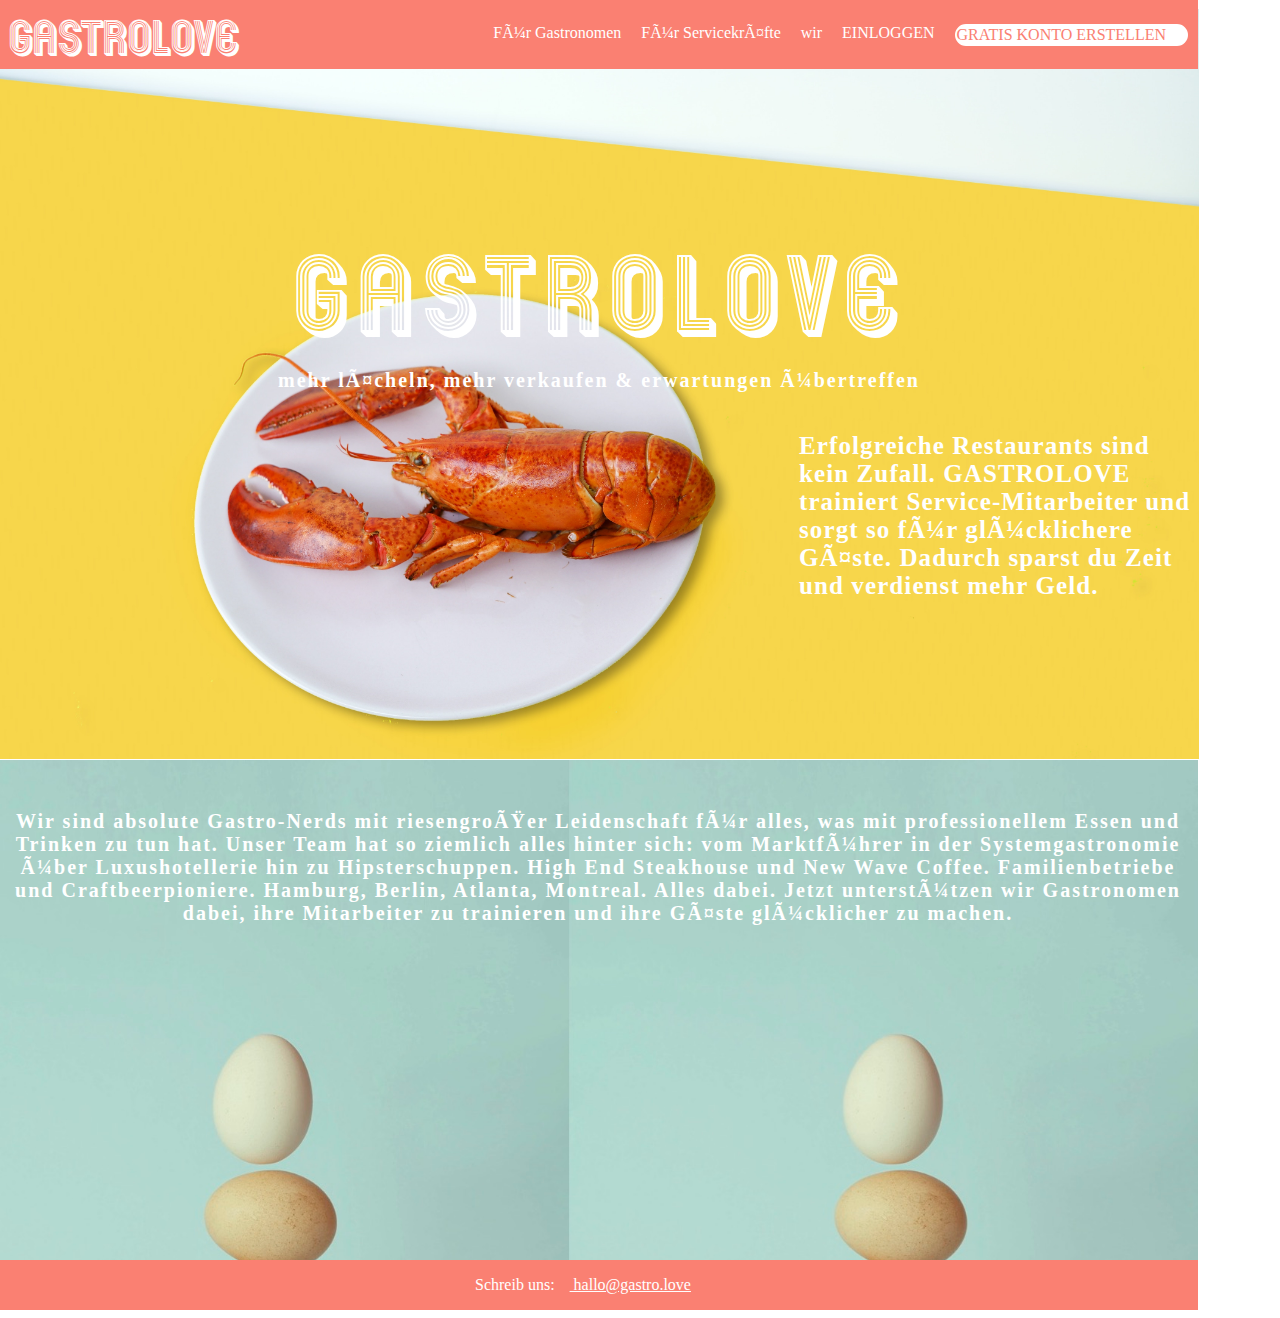
<file: index.html>
<!DOCTYPE html>
<html lang="en" dir="ltr">
  <head>
    <link href="./resources/index.css" type="text/css" rel="stylesheet" >
    <title>GASTROLOVE</title>
<!-- insert google console code here -->

    <link rel="shortcut icon" type="image/png" href="./resources/images/betterfavicon.png"/>
  </head>

  <body>
    <header>
      <div id=logo-small>
        <a href="#top">GASTROLOVE</a>
      </div>
      <nav>
        <span><a href="./gastronomen.html">Für Gastronomen</a></span>
        <span><a href="./service.html">Für Servicekräfte</a></span>
        <span><a href="#wir">wir</a></span>
        <span><a href="#poop">EINLOGGEN</a></span>
        <span id="button"><a href="./signup.html">GRATIS KONTO ERSTELLEN</a></span>
      </nav>
    </header>

  <div class="lobster_background" id="top">
    <h1 class="logo">GASTROLOVE</h1>
    <h2 class="greeting">mehr lächeln, mehr verkaufen & erwartungen übertreffen</h2>
    <div class="zufall">
      <span>Erfolgreiche Restaurants sind kein Zufall. GASTROLOVE trainiert Service-Mitarbeiter und sorgt so für glücklichere Gäste. Dadurch sparst du Zeit und verdienst mehr Geld.</span>
    </div>
  </div>

  <div id="wir">
    <p id="wir">Wir sind absolute Gastro-Nerds mit riesengroßer Leidenschaft für alles, was mit professionellem Essen und Trinken zu tun hat. Unser Team hat so ziemlich alles hinter sich: vom Marktführer in der Systemgastronomie über Luxushotellerie hin zu Hipsterschuppen. High End Steakhouse und New Wave Coffee. Familienbetriebe und Craftbeerpioniere.
    Hamburg, Berlin, Atlanta, Montreal. Alles dabei. Jetzt unterstützen wir Gastronomen dabei, ihre Mitarbeiter zu trainieren und ihre Gäste glücklicher zu machen.</p>
  </div>

  <footer>
    <nav>
      <span>Schreib uns:<span class="email"><a href="blah"> hallo@gastro.love</a></span></span>
    </nav>
    <!--Start Cookie Script-->
    <script type="text/javascript" charset="UTF-8" src="http://chs03.cookie-script.com/s/27cefa235107803d5198e29e8401ab6f.js"></script>
    <!--End Cookie Script-->
  </footer>

  </body>
</html>
</file>
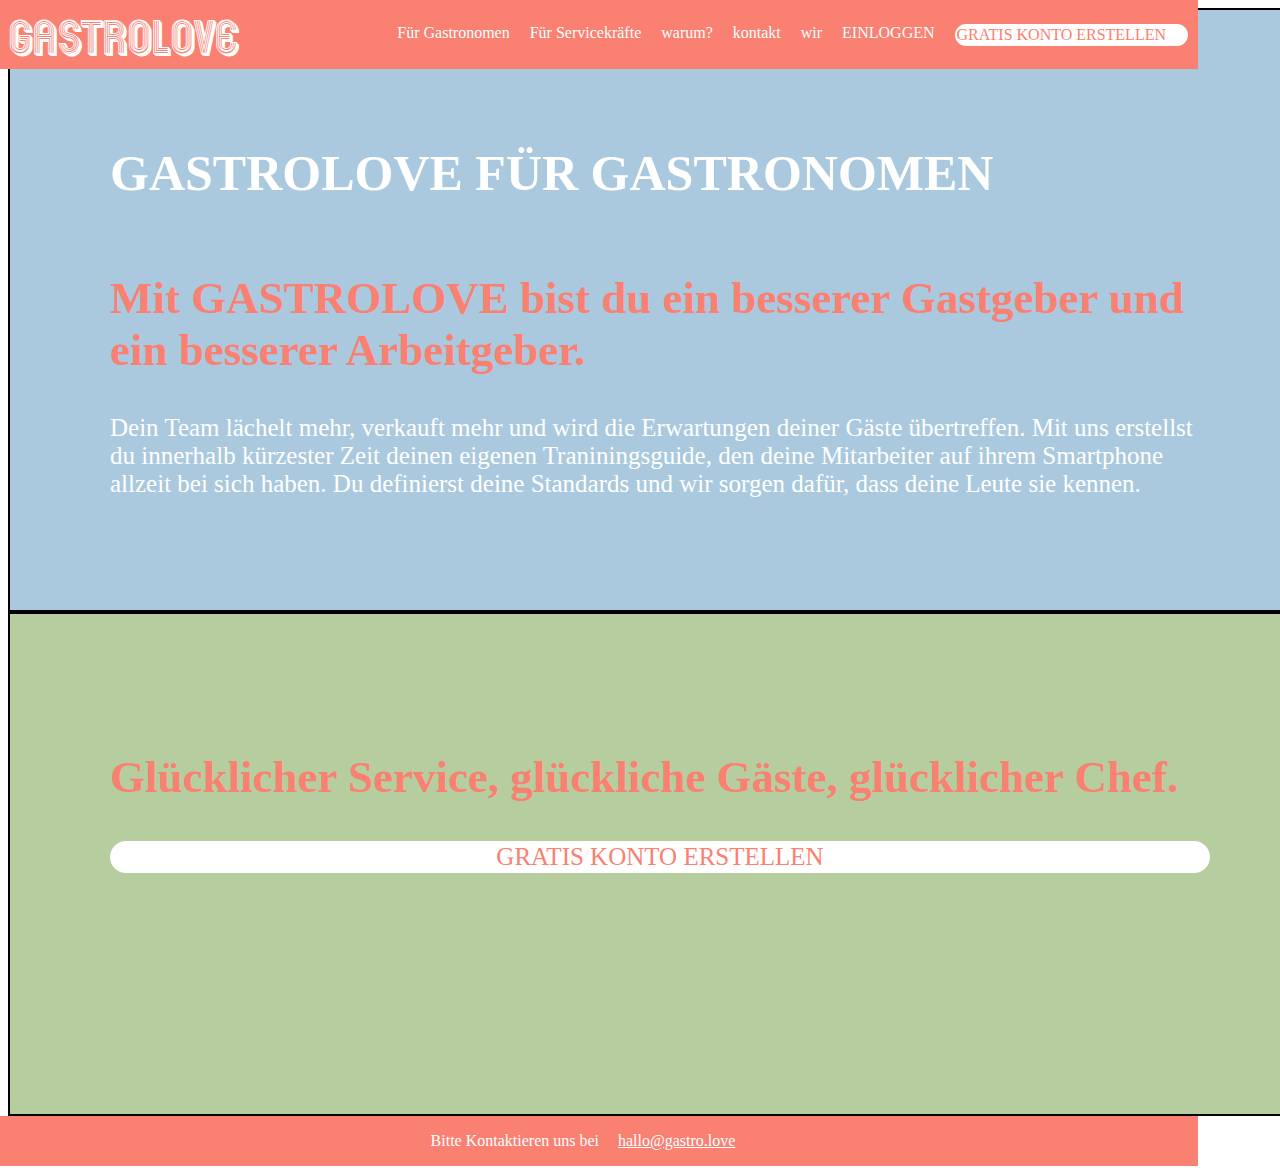
<file: gastronomen.html>
<!DOCTYPE html>
<html lang="en" dir="ltr">
  <head>
    <title>WARUM</title>
    <link href="./resources/index.css" type="text/css" rel="stylesheet" >
  </head>

  <body>
    <header>
      <div id=logo-small>
        <a href="./index.html">GASTROLOVE</a>
      </div>
      <nav>
        <span><a href="./gastronomen.html">Für Gastronomen</a></span>
        <span><a href="./service.html">Für Servicekräfte</a></span>
        <span><a href="#warum">warum?</a></span>
        <span><a href="#email">kontakt</a></span>
        <span><a href="#wir">wir</a></span>
        <span><a href="#poop">EINLOGGEN</a></span>
        <span id="button"><a href="./signup.html">GRATIS KONTO ERSTELLEN</a></span>
      </nav>
    </header>


    <main>
      <div class="service blue box">
        <h1>GASTROLOVE FÜR GASTRONOMEN</h1>
        <h2>Mit GASTROLOVE bist du ein besserer Gastgeber und ein besserer Arbeitgeber.</h2>
        <span>Dein Team lächelt mehr, verkauft mehr und wird die Erwartungen deiner Gäste übertreffen. Mit uns erstellst du innerhalb kürzester Zeit deinen eigenen Traniningsguide, den deine Mitarbeiter auf ihrem Smartphone allzeit bei sich haben. Du definierst deine Standards und wir sorgen dafür, dass deine Leute sie kennen.</span>
      </div>
      <div class="service green box">
        <h2>Glücklicher Service, glückliche Gäste, glücklicher Chef.</h2>
        <span id="button"><a href="./signup.html">GRATIS KONTO ERSTELLEN</a></span>
      </div>
   </main>




   <footer>
     <nav>
       <span>Bitte Kontaktieren uns bei <span class="email"><a href="blah"> hallo@gastro.love</a></span></span>
     </nav>
   </footer>
  </body>
</html>
</file>
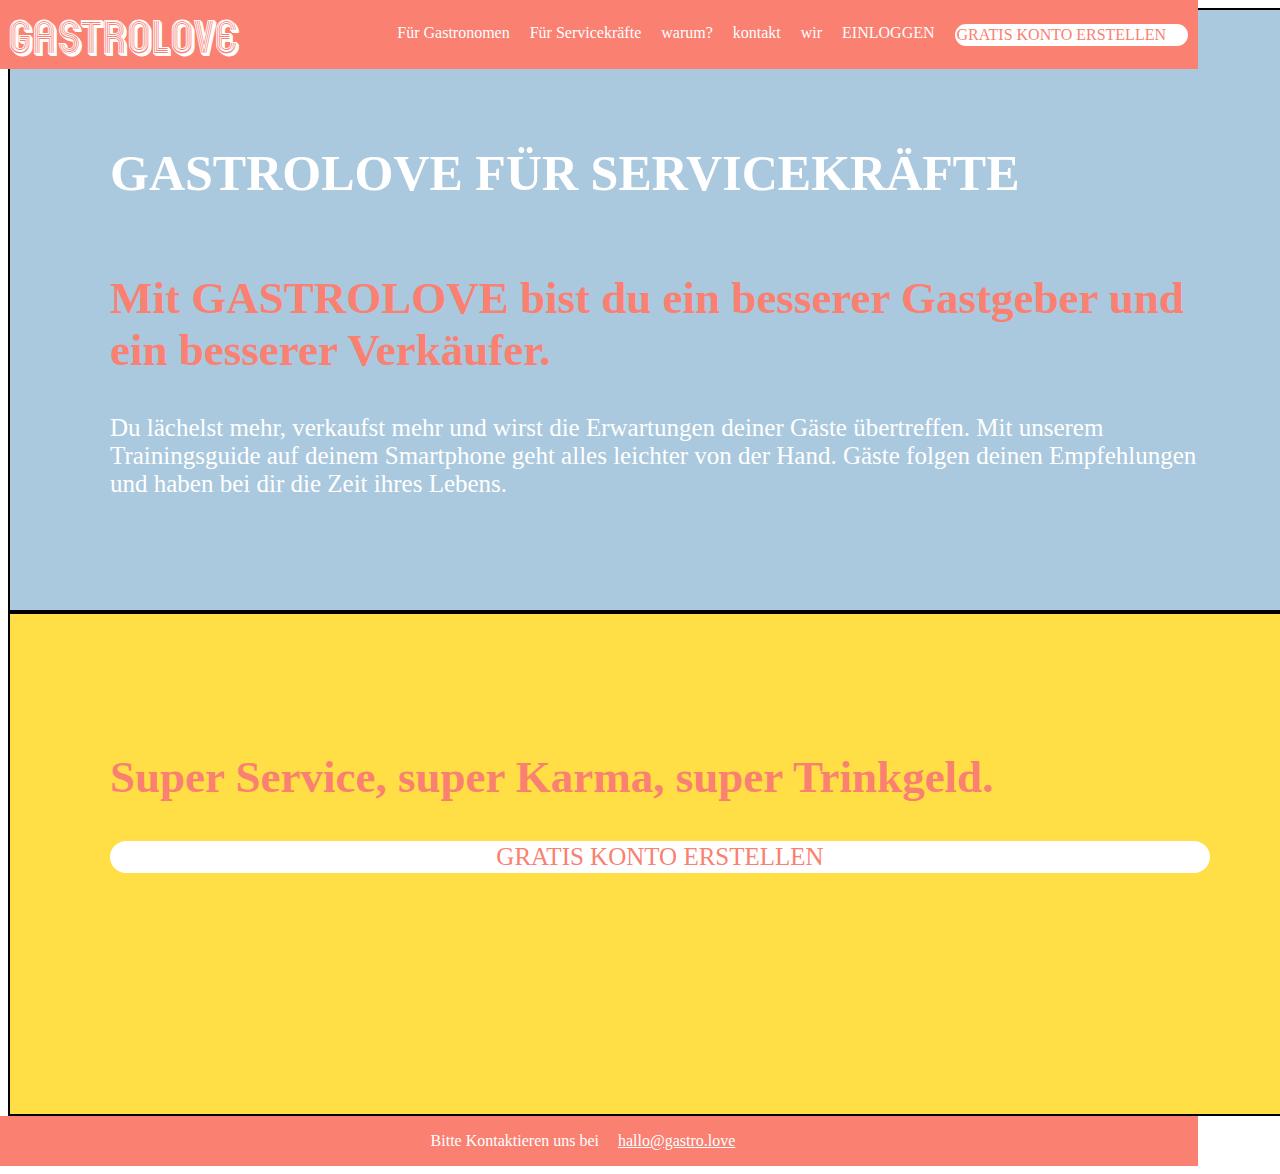
<file: service.html>
<!DOCTYPE html>
<html lang="en" dir="ltr">
  <head>
    <title>WARUM</title>
    <link href="./resources/index.css" type="text/css" rel="stylesheet" >
  </head>

  <body>
    <header>
      <div id=logo-small>
        <a href="./index.html">GASTROLOVE</a>
      </div>
      <nav>
        <span><a href="./gastronomen.html">Für Gastronomen</a></span>
        <span><a href="./service.html">Für Servicekräfte</a></span>
        <span><a href="#warum">warum?</a></span>
        <span><a href="#email">kontakt</a></span>
        <span><a href="#wir">wir</a></span>
        <span><a href="#poop">EINLOGGEN</a></span>
        <span id="button"><a href="./signup.html">GRATIS KONTO ERSTELLEN</a></span>
      </nav>
    </header>


    <main>
      <div class="service blue box">
        <h1>GASTROLOVE FÜR SERVICEKRÄFTE</h1>
        <h2>Mit GASTROLOVE bist du ein besserer Gastgeber und ein besserer Verkäufer.</h2>
        <span>Du lächelst mehr, verkaufst mehr und wirst die Erwartungen deiner Gäste übertreffen. Mit unserem Trainingsguide auf deinem Smartphone geht alles leichter von der Hand. Gäste folgen deinen Empfehlungen und haben bei dir die Zeit ihres Lebens.</span>
      </div>
      <div class="service yellow box">
        <h2>Super Service, super Karma, super Trinkgeld.</h2>
        <span id="button"><a href="./signup.html">GRATIS KONTO ERSTELLEN</a></span>
      </div>
    </main>

    <footer>
      <nav>
        <span>Bitte Kontaktieren uns bei <span class="email"><a href="blah"> hallo@gastro.love</a></span></span>
      </nav>
    </footer>
  </body>
</html>
</file>
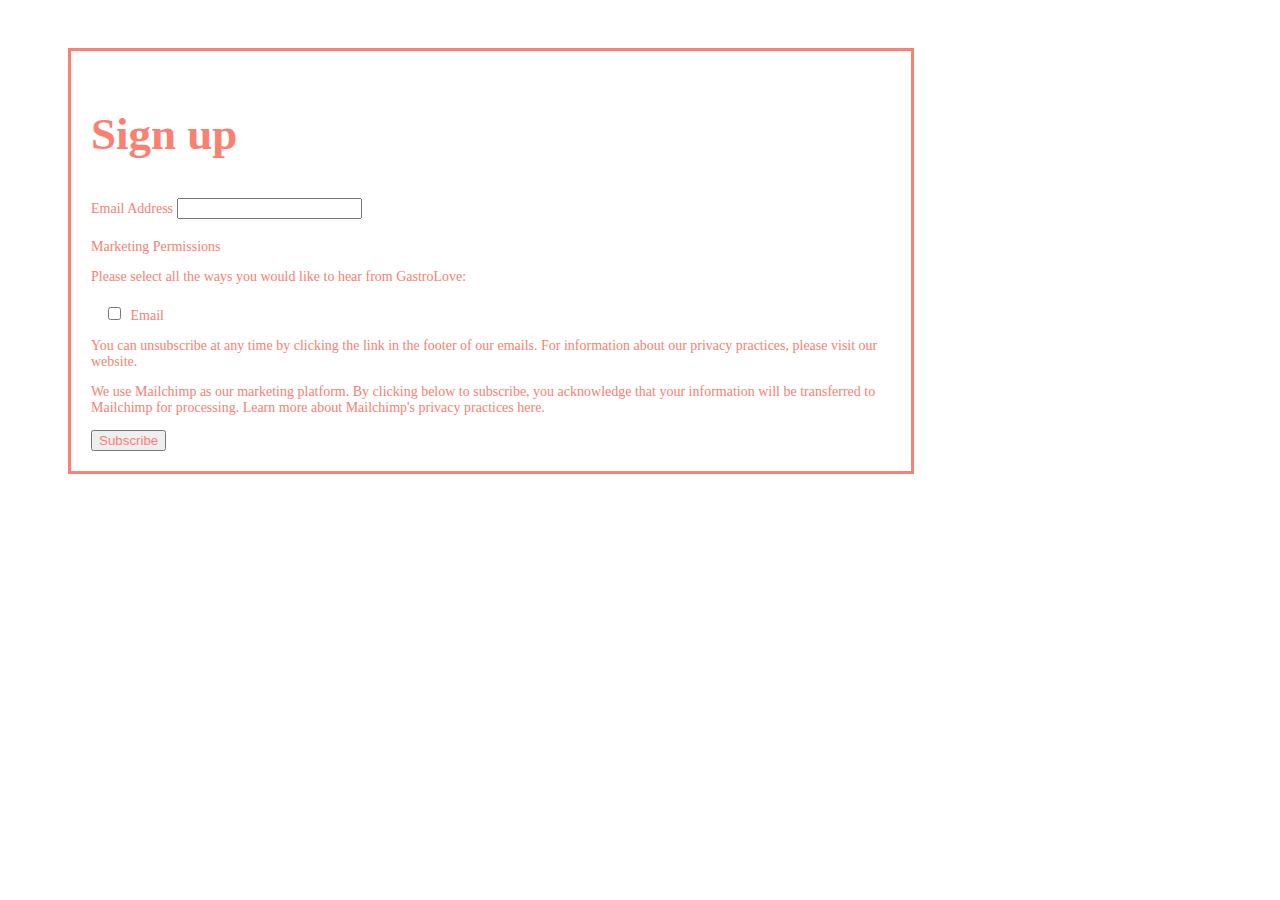
<file: signup.html>
<!DOCTYPE html>
<html lang="en" dir="ltr">
  <head>
    <title>sign up</title>
    <link href="./resources/index.css" type="text/css" rel="stylesheet" >
  </head>

  <body>

   <div class="mailchimp">

    <!-- Begin Mailchimp Signup Form -->
    <link href="//cdn-images.mailchimp.com/embedcode/classic-10_7.css" rel="stylesheet" type="text/css">
    <style type="text/css">
    	#mc-embedded-subscribe-form input[type=checkbox]{display: inline; width: auto;margin-right: 10px;}
    	#mergeRow-gdpr {margin-top: 20px;}
    	#mergeRow-gdpr fieldset label {font-weight: normal;}
    	#mc-embedded-subscribe-form .mc_fieldset{border:none;min-height: 0px;padding-bottom:0px;}
    </style>
    <div id="mc_embed_signup">
    <form action="https://gmail.us20.list-manage.com/subscribe/post?u=2a81284f50514ec565245cd5b&amp;id=977269a2af" method="post" id="mc-embedded-subscribe-form" name="mc-embedded-subscribe-form" class="validate" target="_blank" novalidate>
        <div id="mc_embed_signup_scroll">
    	<h2>Sign up</h2>
    <div class="mc-field-group">
    	<label for="mce-EMAIL">Email Address </label>
    	<input type="email" value="" name="EMAIL" class="required email" id="mce-EMAIL">
    </div>
    <div id="mergeRow-gdpr" class="mergeRow gdpr-mergeRow content__gdprBlock mc-field-group">
        <div class="content__gdpr">
            <label>Marketing Permissions</label>
            <p>Please select all the ways you would like to hear from GastroLove:</p>
            <fieldset class="mc_fieldset gdprRequired mc-field-group" name="interestgroup_field">
    		<label class="checkbox subfield" for="gdpr_4861"><input type="checkbox" id="gdpr_4861" name="gdpr[4861]" value="Y" class="av-checkbox "><span>Email</span> </label>
            </fieldset>
            <p>You can unsubscribe at any time by clicking the link in the footer of our emails. For information about our privacy practices, please visit our website.</p>
        </div>
        <div class="content__gdprLegal">
            <p>We use Mailchimp as our marketing platform. By clicking below to subscribe, you acknowledge that your information will be transferred to Mailchimp for processing.
              <a href="https://mailchimp.com/legal/" target="_blank">Learn more about Mailchimp's privacy practices here.</a></p>
        </div>
    </div>
    	<div id="mce-responses" class="clear">
    		<div class="response" id="mce-error-response" style="display:none"></div>
    		<div class="response" id="mce-success-response" style="display:none"></div>
    	</div>    <!-- real people should not fill this in and expect good things - do not remove this or risk form bot signups-->
        <div style="position: absolute; left: -5000px;" aria-hidden="true"><input type="text" name="b_2a81284f50514ec565245cd5b_977269a2af" tabindex="-1" value=""></div>
        <div class="clear"><input type="submit" value="Subscribe" name="subscribe" id="mc-embedded-subscribe" class="button"></div>
        </div>
    </form>
    </div>
    <script type='text/javascript' src='//s3.amazonaws.com/downloads.mailchimp.com/js/mc-validate.js'></script><script type='text/javascript'>(function($) {window.fnames = new Array(); window.ftypes = new Array();fnames[0]='EMAIL';ftypes[0]='email';}(jQuery));var $mcj = jQuery.noConflict(true);</script>
    <!--End mc_embed_signup-->

  </div>


  </body>
</html>
</file>
<file: resources/index.css>
* {
  color: salmon;
}

html {
  font-family: futura;
}

a {
  text-decoration: none;
}
h1  {
  color: white;
  font-weight: bold;
  font-size: 50px;
}

h2 {
  font-size: 45px;
  font-weight: bold;
}
/*header*/
header {
  position: fixed;
  background-color: salmon;
  top: 0;
  width: 1200px;
  height: 69px;
  z-index: 1;
  display: flex;
  justify-content: flex-start;
  align-items: center;
  margin-left: -10px;
}

nav {
  display: flex;
  padding-right: 10px;
  z-index: 1;
  background-color: salmon;
}

nav a {
  color: white;
  padding-right: 20px;
  font-family: futura;
  text-decoration: none;
}

 #logo-small {
  font-family: mexcellent3d;
  color: white;
  background-color: salmon;
  font-size: 45px;
  align-items: flex-start;
  display: flex;
  justify-content: flex-start;
  margin-left: 10px;
  flex-grow: 1;
  text-decoration: none;
 }

 #logo-small a {
   color: inherit;
   text-decoration: none;
 }

 #signup, #login {
   color: white;
   justify-content: flex-end;
   align-items: flex-end;
 }

 #button {
   border: 2px white solid;
   border-radius: 30px;
   background-color: white;
   display: flex;
   align-items: center;
   align-content: center;
   justify-content: center;
 }
 #button a {
   color: salmon;
   text-align: center;
 }
/* end header*/
/*start lobster section*/
.lobster_background {
  background-image: url("./images/lobster.jpg");
  -webkit-background-size: cover;
  -moz-background-size: cover;
  -o-background-size: cover;
  background-size: cover;
  height: 750px;
  width: 1200px;
  margin-left: 0px;
  opacity: 1;
  border: 1px white solid;
  margin-left: -10px;
  margin-right: -10px;
}

h1.logo {
  padding: 20px 10px;
  width: 700px;
  margin: 0 auto;
  margin-top: 200px;
  margin-bottom: 0px;
  letter-spacing: 10px;
  font-family: mexcellent3d;
  font-weight: lighter;
  font-size: 100PX;
  position: static;
  text-align: center;
  color: white;
}
h2.greeting {
  font-weight: bold;
  text-align: center;
  font-size: 20px;
  font-family: futura;
  letter-spacing: 2px;
  color: white;
  margin: 0px auto;
  top: 1px;
  padding-top: -20px;
  position: inline;
}

.zufall {
  width: 1200px;
  height: 300px;
  display: flex;
  align-content: flex-end;
  align-items: flex-end;
  justify-content: flex-end;
}

.zufall span {
  height: 260px;
  width: 400px;
  color: white;
  font-size: 25px;
  font-weight: 550;
  letter-spacing: 1.1px;
  margin-top: 100px;
}
/*end lobster section */




/*mailchimp style code*/
#mc_embed_signup {
  background-color: inherit;
  clear:left;
  font-size:14px;
  font-family: futura;
  width: 800px;
  margin-left: 60px;
  margin-top: 40px;
  border: 3px salmon solid;
  padding: 20px;
}
.mailchimp {
  align-content: center;
  display: flex;
}

/*eggs 'wir' section */
#wir {
  background-image: url("./images/egg.jpg");
  -webkit-background-size: cover;
  -moz-background-size: cover;
  -o-background-size: cover;
  background-size: cover;
  height: 500px;
  width: 1200px;
  margin-left: -10px;
  margin-right: -10px;
  margin-top: 0px;
  flex-grow: 1;
  font-weight: bold;
  text-align: center;
  font-size: 20px;
  font-family: futura;
  letter-spacing: 2px;
  color: white;
}
#wir p {
  padding-top: 50px;
  padding-left: 10px;
}
/*FOOTER*/
footer {
background-color: salmon;
top: 0;
bottom: 0;
width: 1200px;
height: 50px;
z-index: 1;
display: flex;
justify-content: center;
align-items: center;
margin-left: -10px;
}

footer a {
  margin-left: 15px;
}
nav span {
  color: white;
}
.email {
  text-decoration: underline;
}

/*GASTRO for Service+Gastronomen page style code*/
.service span {
  color: white;
  text-align: left;
  font-size: 25px;
}

.box {
  width: 1100px;
  height: 400px;
  border: black 2px solid;
  padding-top: 100px;
  padding-right: 100px;
  padding-left: 100px;
  display: flex;
  flex-direction: column;
}

.blue.box {
  background-color: #aac9de;
  height: 500px;
}

.yellow.box {
  background-color: #ffdf45;
}

.green {
  background-color: #B6CE9F;
}




/*font stuff for Mexcellent*/
@font-face {
font-family: "mexcellent3d";
src: url("./fonts/mexcellent3d.ttf");
src:
url("./fonts/mexcellent3d.ttf") format("ttf"),
url("./fonts/mexcellent3d.ttf") format("opentype"),
url("./fonts/mexcellent3d.svg#filename") format("svg");
}
@font-face {
  font-family: "mexcellentrg";
  src: url("./fonts/mexcellentrg.ttf");
  src:
  url("./fonts/mexcellentrg.ttf") format("ttf"),
  url("./fonts/mexcellentrg.ttf") format("opentype"),
  url("./fonts/mexcellentrg.svg#filename") format("svg");
}
</file>
